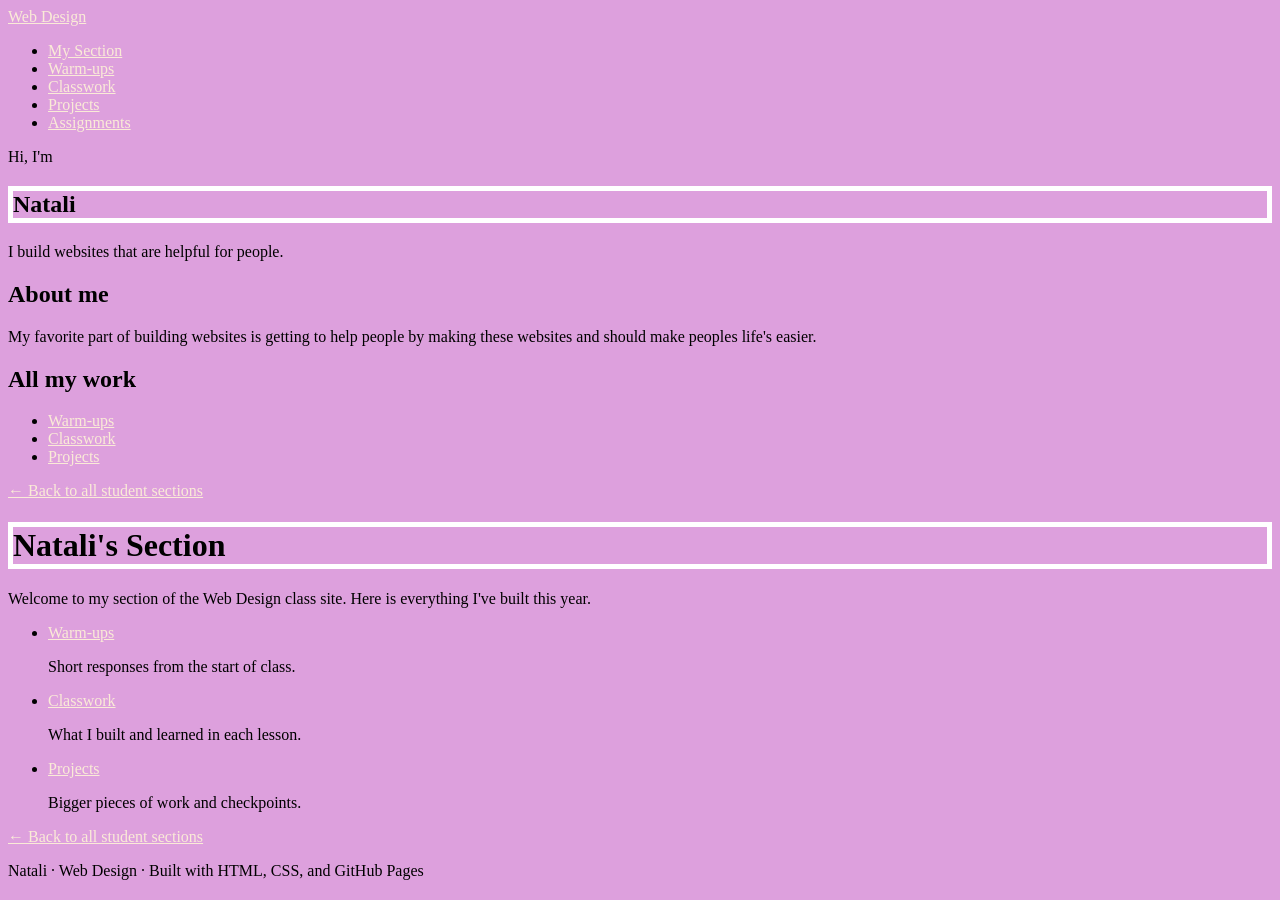
<file: index.html>
<!DOCTYPE html>
<html lang="en">
<head>
  <meta charset="UTF-8">
  <meta name="viewport" content="width=device-width, initial-scale=1.0">
  <title>Natali Jawad's Section | Web Design</title>
  <link rel="stylesheet" href="style.css">
</head>
<body>
  <header>
    <nav>
      <a href="https://montverde-webdesign.github.io/" class="logo">Web Design</a>
      <ul>
        <li><a href="index.html">My Section</a></li>
        <li><a href="warm-ups/index.html">Warm-ups</a></li>
        <li><a href="classwork/index.html">Classwork</a></li>
        <li><a href="projects/index.html">Projects</a></li>
        <li><a href="https://montverde-webdesign.github.io/assignments.html">Assignments</a></li>
      </ul>
    </nav>
  </header>

  <main><section class="hero">
  <p class="hello">Hi, I'm</p>
  <h1>Natali</h1>
  <p class="intro">I build websites that are helpful for people.</p>
</section>

<section class="about">
  <h2>About me</h2>
  <p>My favorite part of building websites is getting to help people by making these websites and should make peoples life's easier.</p>
</section>

<section class="all-work">
  <h2>All my work</h2>
  <ul class="work-links">
    <li><a href="warm-ups/index.html">Warm-ups</a></li>
    <li><a href="classwork/index.html">Classwork</a></li>
    <li><a href="projects/index.html">Projects</a></li>
  </ul>
</section>

<p><a href="https://montverde-webdesign.github.io/submissions.html">&larr; Back to all student sections</a></p>
    <!-- CHANGE: put your first name in the heading and the title above -->
    <h1>Natali's Section</h1>
    <p>Welcome to my section of the Web Design class site. Here is everything I've built this year.</p>

    <ul class="categories">
      <li>
        <a href="warm-ups/index.html">Warm-ups</a>
        <p>Short responses from the start of class.</p>
      </li>
      <li>
        <a href="classwork/index.html">Classwork</a>
        <p>What I built and learned in each lesson.</p>
      </li>
      <li>
        <a href="projects/index.html">Projects</a>
        <p>Bigger pieces of work and checkpoints.</p>
      </li>
    </ul>

    <p><a href="https://montverde-webdesign.github.io/submissions.html">&larr; Back to all student sections</a></p>
  </main> <footer>
  <p>Natali &middot; Web Design &middot; Built with HTML, CSS, and GitHub Pages</p>
</footer>
</body>
</html>
</file>
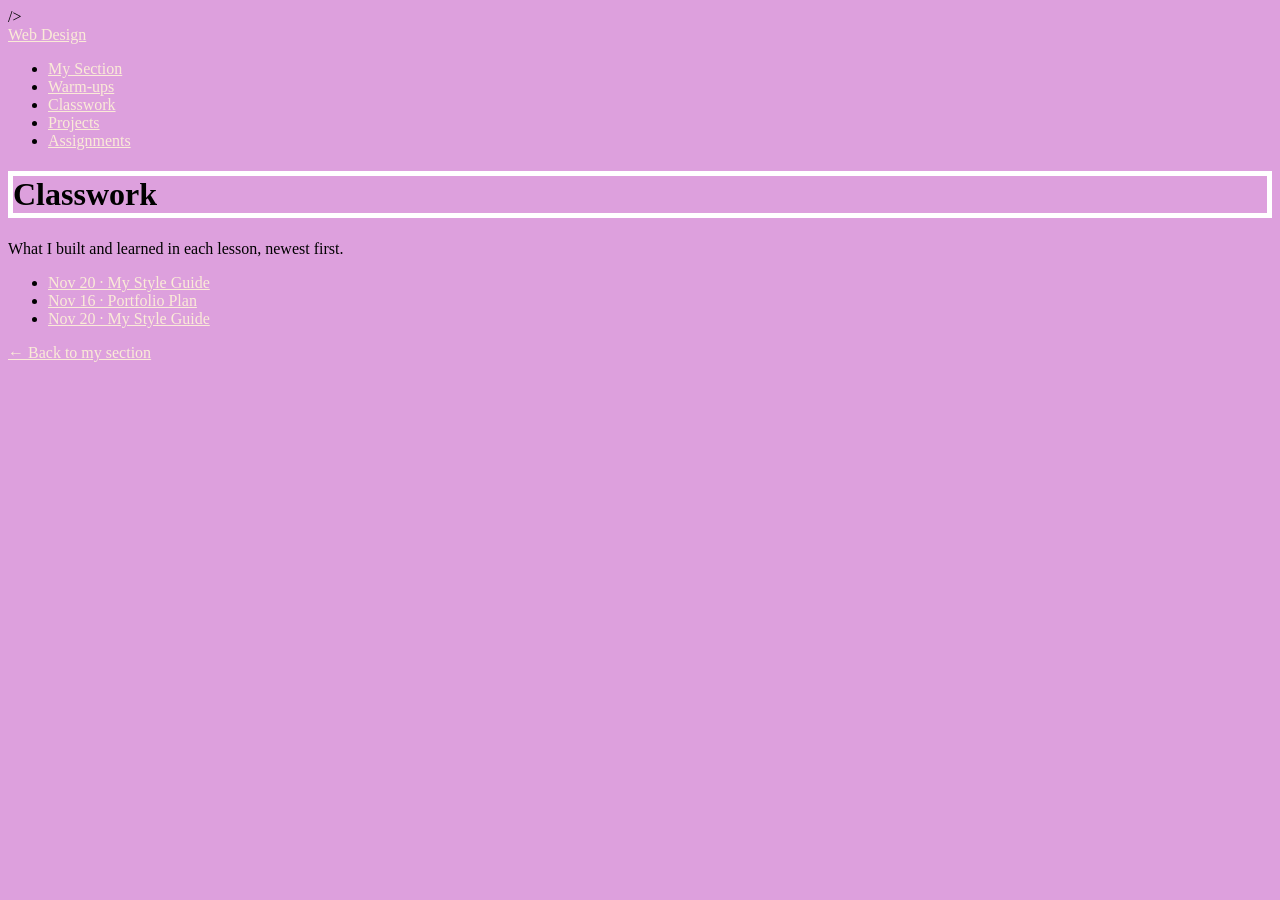
<file: classwork/index.html>
<!doctype html>
<!doctype html>
<!doctype html>
<html lang="en">
  <head>
    <meta charset="UTF-8" />
    <meta name="viewport" content="width=device-width, initial-scale=1.0" />
    <title>Classwork | natali jawad's Section</title>
    <link <link rel="stylesheet" href="../style-october.css"> />
  </head>
  <body>
    <header>
      <nav>
        <a href="https://montverde-webdesign.github.io/" class="logo"
          >Web Design</a
        >
        <ul>
          <li><a href="../index.html">My Section</a></li>
          <li><a href="../warm-ups/index.html">Warm-ups</a></li>
          <li><a href="../classwork/index.html">Classwork</a></li>
          <li><a href="../projects/index.html">Projects</a></li>
          <li>
            <a href="https://montverde-webdesign.github.io/assignments.html"
              >Assignments</a
            >
          </li>
        </ul>
      </nav>
    </header>

    <main>
      <h1>Classwork</h1>
      <p>What I built and learned in each lesson, newest first.</p>

      <!-- HOW TO ADD A PAGE TO THIS LIST:
         Copy the example line below (the one starting with <li>),
         paste it on the first line inside <ul class="entries">,
         and change the file name and the text to match your new page.
         Newest pages go at the TOP.

         <li><a href="2026-10-23-section-setup.html">Oct 23 &middot; Set Up My Section</a></li>
    -->

      <ul class="entries"><li><a href="2026-11-20-style-guide.html">Nov 20 &middot; My Style Guide</a></li>
        <li>
          <a href="2026-11-16-portfolio-plan.html"
            >Nov 16 &middot; Portfolio Plan</a
          >
        </li>
        <li>
          <a href="2026-11-20-style-guide.html"
            >Nov 20 &middot; My Style Guide</a
          >
        </li>
      </ul>

      <p><a href="../index.html">&larr; Back to my section</a></p>
    </main>
  </body>
</html>
</file>
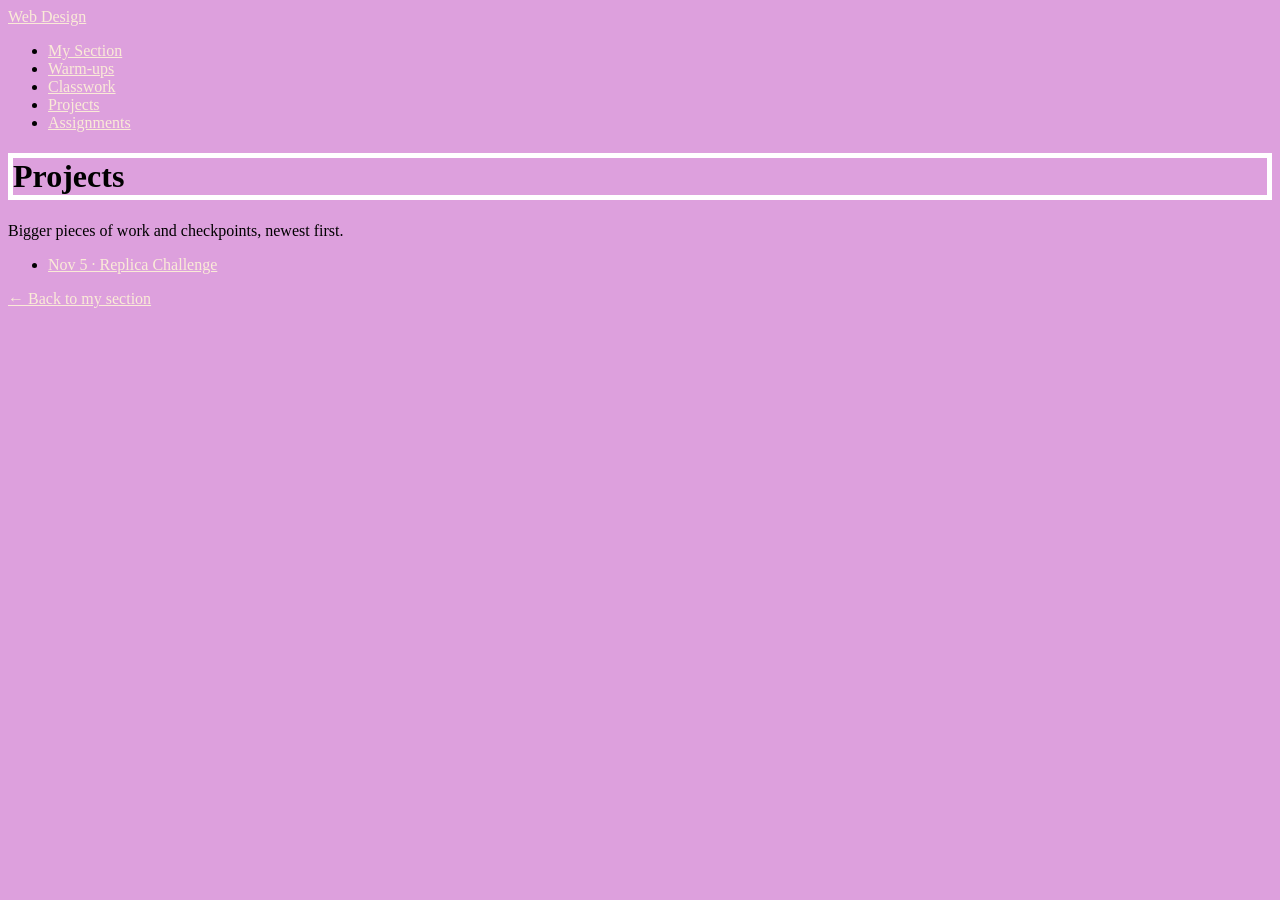
<file: projects/index.html>
<!DOCTYPE html>
<html lang="en">
<head>
  <meta charset="UTF-8">
  <meta name="viewport" content="width=device-width, initial-scale=1.0">
  <title>Projects | natali jawad's Section</title>
  <link rel="stylesheet" href="../style.css">
</head>
<body>
  <header>
    <nav>
      <a href="https://montverde-webdesign.github.io/" class="logo">Web Design</a>
      <ul>
        <li><a href="../index.html">My Section</a></li>
        <li><a href="../warm-ups/index.html">Warm-ups</a></li>
        <li><a href="../classwork/index.html">Classwork</a></li>
        <li><a href="../projects/index.html">Projects</a></li>
        <li><a href="https://montverde-webdesign.github.io/assignments.html">Assignments</a></li>
      </ul>
    </nav>
  </header>

  <main>
    <h1>Projects</h1>
    <p>Bigger pieces of work and checkpoints, newest first.</p>

    <!-- HOW TO ADD A PAGE TO THIS LIST:
         Copy the example line below (the one starting with <li>),
         paste it on the first line inside <ul class="entries">,
         and change the file name and the text to match your new page.
         Newest pages go at the TOP.

         <li><a href="2026-10-30-phase-1-checkpoint.html">Oct 30 &middot; Phase 1 Checkpoint</a></li>
    -->

    <ul class="entries">
      <li><a href="2026-11-05-replica-challenge.html">Nov 5 &middot; Replica
Challenge</a></li>
    </ul>

    <p><a href="../index.html">&larr; Back to my section</a></p>
  </main>
</body>
</html>
</file>
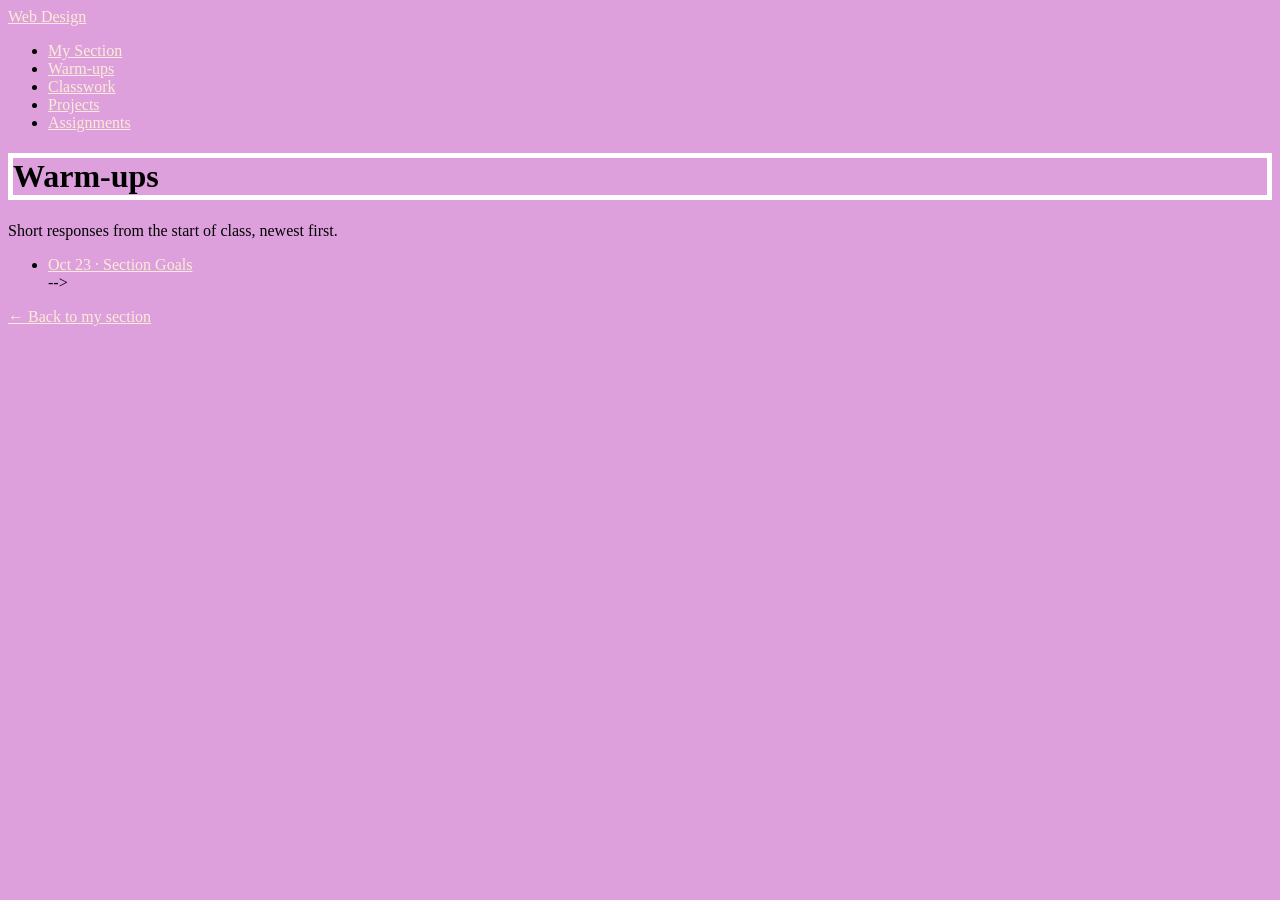
<file: warm-ups/index.html>
<!DOCTYPE html>
<html lang="en">
<head>
  <meta charset="UTF-8">
  <meta name="viewport" content="width=device-width, initial-scale=1.0">
  <title>Warm-ups | natali jawad's Section</title>
  <link rel="stylesheet" href="../style.css">
</head>
<body>
  <header>
    <nav>
      <a href="https://montverde-webdesign.github.io/" class="logo">Web Design</a>
      <ul>
        <li><a href="../index.html">My Section</a></li>
        <li><a href="../warm-ups/index.html">Warm-ups</a></li>
        <li><a href="../classwork/index.html">Classwork</a></li>
        <li><a href="../projects/index.html">Projects</a></li>
        <li><a href="https://montverde-webdesign.github.io/assignments.html">Assignments</a></li>
      </ul>
    </nav>
  </header>

  <main>
    <h1>Warm-ups</h1>
    <p>Short responses from the start of class, newest first.</p>

    <!-- HOW TO ADD A PAGE TO THIS LIST:
         Copy the example line below (the one starting with <li>),
         paste it on the first line inside <ul class="entries">,
         and change the file name and the text to match your new page.
         Newest pages go at the TOP.

         <li><a href="2026-10-23-section-goals.html">Oct 23 &middot; Section Goals</a></li>
    -->

    <ul class="entries"><li><a href="october-22-practice.html">Oct 23 &middot; Section Goals</a></li>
    -->
    </ul>

    <p><a href="../index.html">&larr; Back to my section</a></p>
  </main>
</body>
</html>
</file>
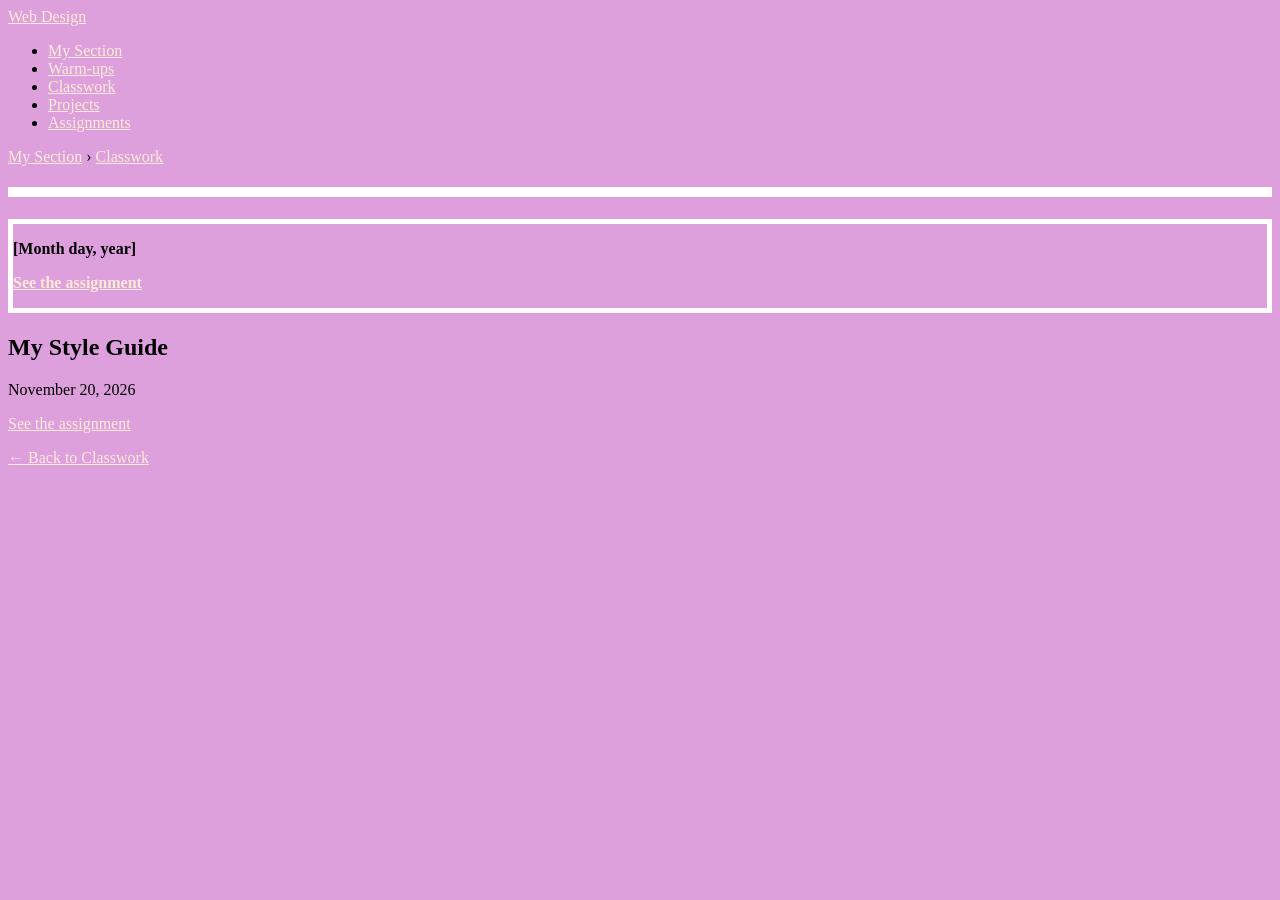
<file: 2026-11-20-style-guide.html>
<!DOCTYPE html>
<html lang="en">
<head>
  <meta charset="UTF-8">
  <meta name="viewport" content="width=device-width, initial-scale=1.0">
  <title>[Classwork title] | natali jawad's Section</title>
  <link rel="stylesheet" href="../style.css">
</head>
<body>
  <header>
    <nav>
      <a href="https://montverde-webdesign.github.io/" class="logo">Web Design</a>
      <ul>
        <li><a href="../index.html">My Section</a></li>
        <li><a href="../warm-ups/index.html">Warm-ups</a></li>
        <li><a href="../classwork/index.html">Classwork</a></li>
        <li><a href="../projects/index.html">Projects</a></li>
        <li><a href="https://montverde-webdesign.github.io/assignments.html">Assignments</a></li>
      </ul>
    </nav>
  </header>

  <main>
    <!-- HOW TO USE THIS TEMPLATE:
         1. Copy this file and paste it into this same folder.
         2. Rename the copy to the assignment's file name, like 2026-10-23-section-setup.html
         3. Change everything in [square brackets], including the title at the top.
         4. Add a link to your new page at the top of the list in index.html.
         Leave this template.html file alone so you can copy it again next time. -->

    <p class="breadcrumbs"><a href="../index.html">My Section</a> &rsaquo; <a href="index.html">Classwork</a></p>

    <h1><title>My Style Guide | [Your first name]'s Section</title></h1><h1>
    <p class="date">[Month day, year]</p>

    <!-- Link to the assignment: replace the part after # with the file name, without .html -->
    <p><a href="https://montverde-webdesign.github.io/assignments.html#2026-10-23-section-setup">See the assignment</a></p>

    <h2>My Style Guide</h2>
    <p class="date">November 20, 2026</p>
    <p><p><a href="https://montverde-webdesign.github.io/assignments.html#2026-11-20-style-guide">See the assignment</a></p></p>

    <p><a href="index.html">&larr; Back to Classwork</a></p>
  </main>
</body>
</html>
</file>
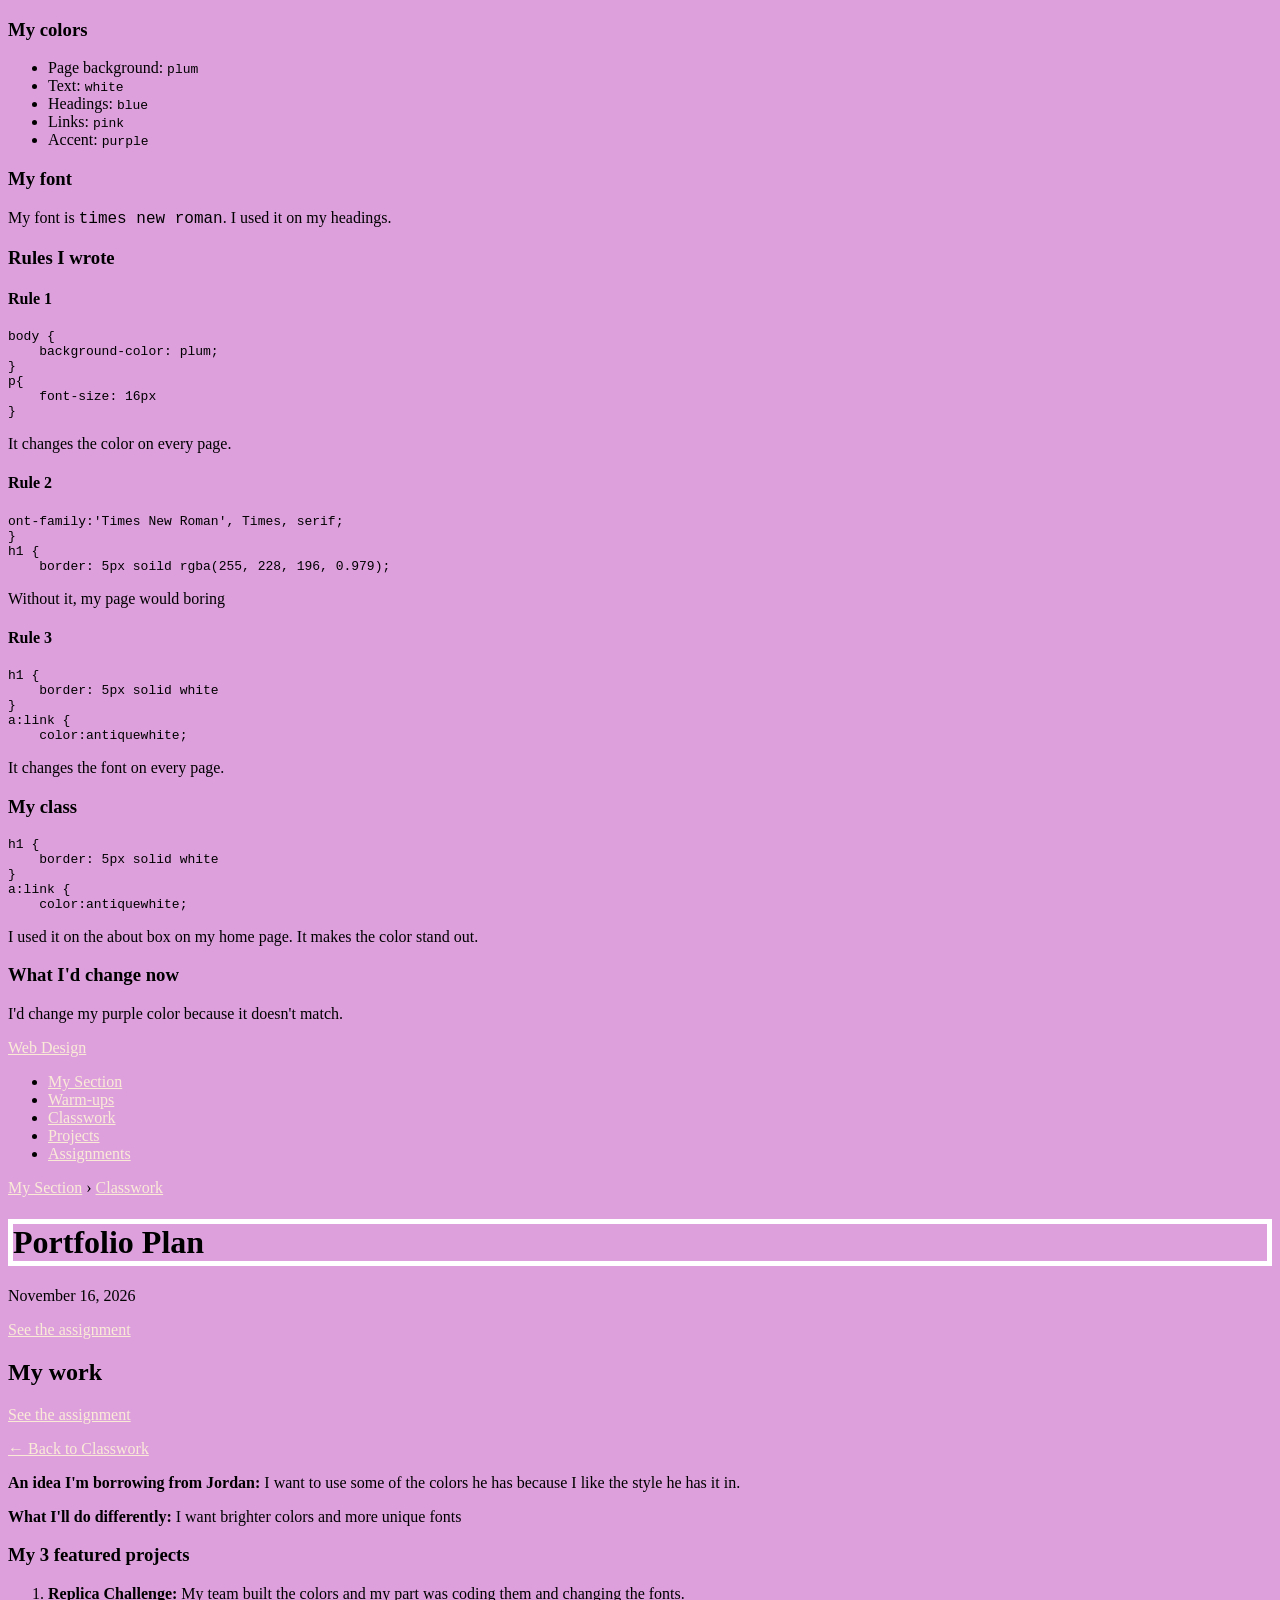
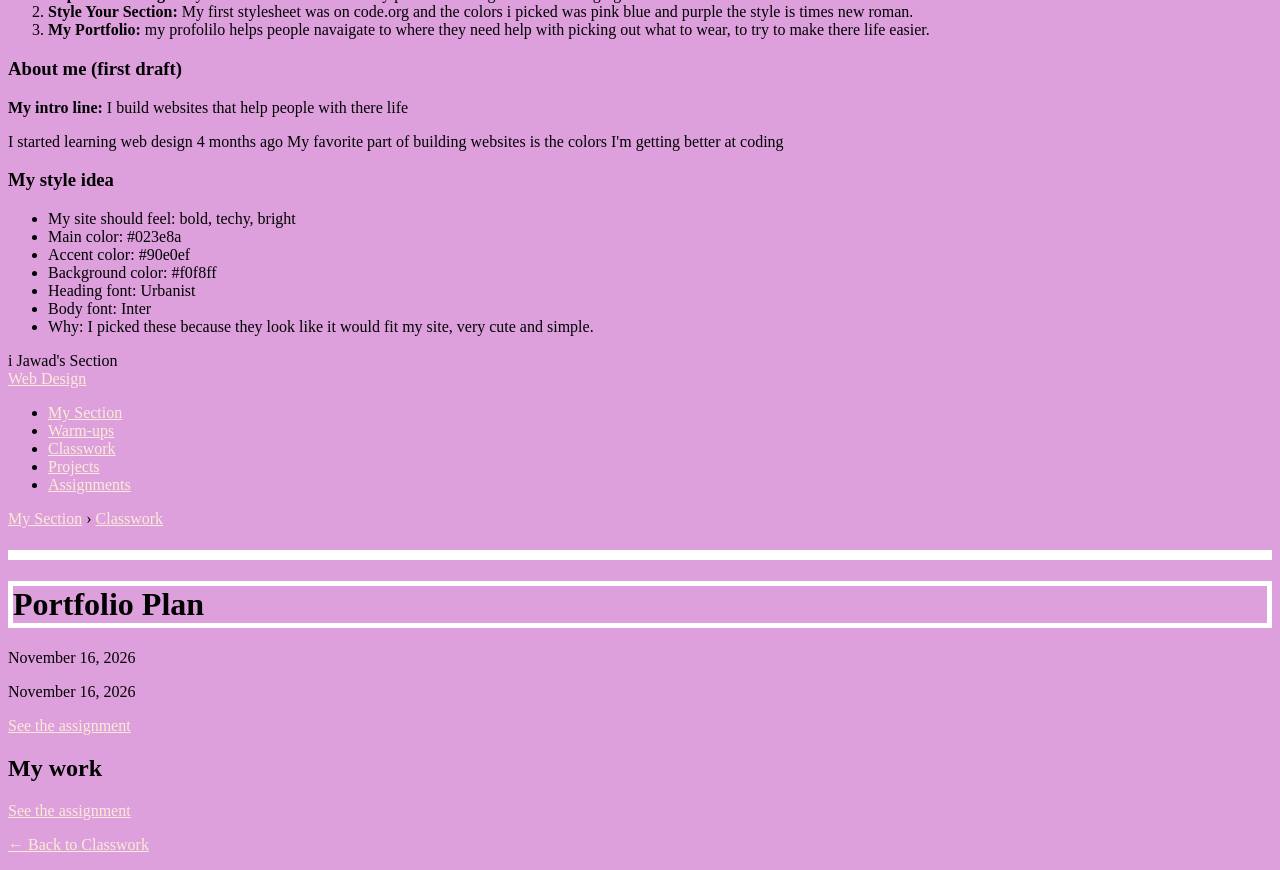
<file: classwork/2026-11-16-portfolio-plan.html>
<!DOCTYPE html>
<html lang="en">
<head>
  <meta charset="UTF-8">
  <meta name="viewport" content="width=device-width, initial-scale=1.0">
  <title> | Natali Jawad's Section</title>
  <link rel="stylesheet" href="../style.css">
</head>
<body>
  <h3>My colors</h3>
<ul class="palette">
  <li><span class="swatch" style="background-color: plum;"></span> Page background: <code>plum</code></li>
  <li><span class="swatch" style="background-color: white;"></span> Text: <code>white</code></li>
  <li><span class="swatch" style="background-color: blue;"></span> Headings: <code>blue</code></li>
  <li><span class="swatch" style="background-color: pink;"></span> Links: <code>pink</code></li>
  <li><span class="swatch" style="background-color: purple;"></span> Accent: <code>purple</code></li>
</ul>

<h3>My font</h3>
<p>My font is <code>times new roman</code>. I used it on my headings.</p>

<h3>Rules I wrote</h3>
<h4>Rule 1</h4>
<pre><code>body {
    background-color: plum;
}
p{
    font-size: 16px
}</code></pre>
<p>It changes the color on every page.</p>

<h4>Rule 2</h4>
<pre><code>ont-family:'Times New Roman', Times, serif;
}
h1 {
    border: 5px soild rgba(255, 228, 196, 0.979);</code></pre>
<p>Without it, my page would boring</p>

<h4>Rule 3</h4>
<pre><code>h1 {
    border: 5px solid white
}
a:link {
    color:antiquewhite;</code></pre>
<p>It changes the font on every page.</p>

<h3>My class</h3>
<pre><code>h1 {
    border: 5px solid white
}
a:link {
    color:antiquewhite;</code></pre>
<p>I used it on the about box on my home page. It makes the color stand out.</p>

<h3>What I'd change now</h3>
<p>I'd change my purple color because it doesn't match.</p>
  <header>
    <nav>
      <a href="https://montverde-webdesign.github.io/" class="logo">Web Design</a>
      <ul>
        <li><a href="../index.html">My Section</a></li>
        <li><a href="../warm-ups/index.html">Warm-ups</a></li>
        <li><a href="../classwork/index.html">Classwork</a></li>
        <li><a href="../projects/index.html">Projects</a></li>
        <li><a href="https://montverde-webdesign.github.io/assignments.html">Assignments</a></li>
      </ul>
    </nav>
  </header>

  <main>
    <!-- HOW TO USE THIS TEMPLATE:
         1. Copy this file and paste it into this same folder.
         2. Rename the copy to the assignment's file name, like 2026-10-23-section-setup.html
         3. Change everything in [square brackets], including the title at the top.
         4. Add a link to your new page at the top of the list in index.html.
         Leave this template.html file alone so you can copy it again next time. -->

    <p class="breadcrumbs"><a href="../index.html">My Section</a> &rsaquo; <a href="index.html">Classwork</a></p>

    <h1>Portfolio Plan</h1>
    <p class="date">November 16, 2026</p>

    <!-- Link to the assignment: replace the part after # with the file name, without .html -->
    <p><a href="https://montverde-webdesign.github.io/assignments.html#2026-11-16-portfolio-plan">See the assignment</a></p>

    <h2>My work</h2>
    <p><p><a href="https://montverde-webdesign.github.io/assignments.html#2026-11-16-portfolio-plan">See the assignment</a></p></p>

    <p><a href="index.html">&larr; Back to Classwork</a></p>
  </main>
</body>
</html>

<p><strong>An idea I'm borrowing from Jordan:</strong> I want to use some of the colors he has because I like the style he has it in.</p>
<p><strong>What I'll do differently:</strong> I want brighter colors and more unique fonts</p>

<h3>My 3 featured projects</h3>
<ol>
  <li><strong>Replica Challenge:</strong> My team built the colors and my part was coding them and changing the fonts.</li>
  <li><strong>Style Your Section:</strong> My first stylesheet was on code.org and the colors i picked was pink blue and purple the style is times new roman.</li>
  <li><strong>My Portfolio:</strong> my profolilo helps people navaigate to where they need help with picking out what to wear, to try to make there life easier.</li>
</ol>

<h3>About me (first draft)</h3>
<p><strong>My intro line:</strong> I build websites that help people with there life</p>
<p>I started learning web design 4 months ago My favorite part of building websites is the colors I'm getting better at coding</p>

<h3>My style idea</h3>
<ul>
  <li>My site should feel: bold, techy, bright</li>
  <li>Main color: #023e8a</li>
  <li>Accent color: #90e0ef</li>
  <li>Background color: #f0f8ff</li>
  <li>Heading font: Urbanist</li>
  <li>Body font: Inter</li>
  <li>Why: I picked these because they look like it would fit my site, very cute and simple.</li>
</ul>i Jawad's Section</title>
  <link rel="stylesheet" href="../style.css">
</head>
<body>
  <header>
    <nav>
      <a href="https://montverde-webdesign.github.io/" class="logo">Web Design</a>
      <ul>
        <li><a href="../index.html">My Section</a></li>
        <li><a href="../warm-ups/index.html">Warm-ups</a></li>
        <li><a href="../classwork/index.html">Classwork</a></li>
        <li><a href="../projects/index.html">Projects</a></li>
        <li><a href="https://montverde-webdesign.github.io/assignments.html">Assignments</a></li>
      </ul>
    </nav>
  </header>

  <main>
    <!-- HOW TO USE THIS TEMPLATE:
         1. Copy this file and paste it into this same folder.
         2. Rename the copy to the assignment's file name, like 2026-10-23-section-setup.html
         3. Change everything in [square brackets], including the title at the top.
         4. Add a link to your new page at the top of the list in index.html.
         Leave this template.html file alone so you can copy it again next time. -->

    <p class="breadcrumbs"><a href="../index.html">My Section</a> &rsaquo; <a href="index.html">Classwork</a></p>

    <h1><h1>Portfolio Plan</h1>
<p class="date">November 16, 2026</p</h1>
    <p class="date">November 16, 2026</p>

    <!-- Link to the assignment: replace the part after # with the file name, without .html -->
    <p><a href="https://montverde-webdesign.github.io/assignments.html#2026-10-23-section-setup">See the assignment</a></p>

    <h2>My work</h2>
    <p><p><a href="https://montverde-webdesign.github.io/assignments.html#2026-11-16-portfolio-plan">See the assignment</a></p></p>

    <p><a href="index.html">&larr; Back to Classwork</a></p>
  </main>
</body>
</html>
</file>
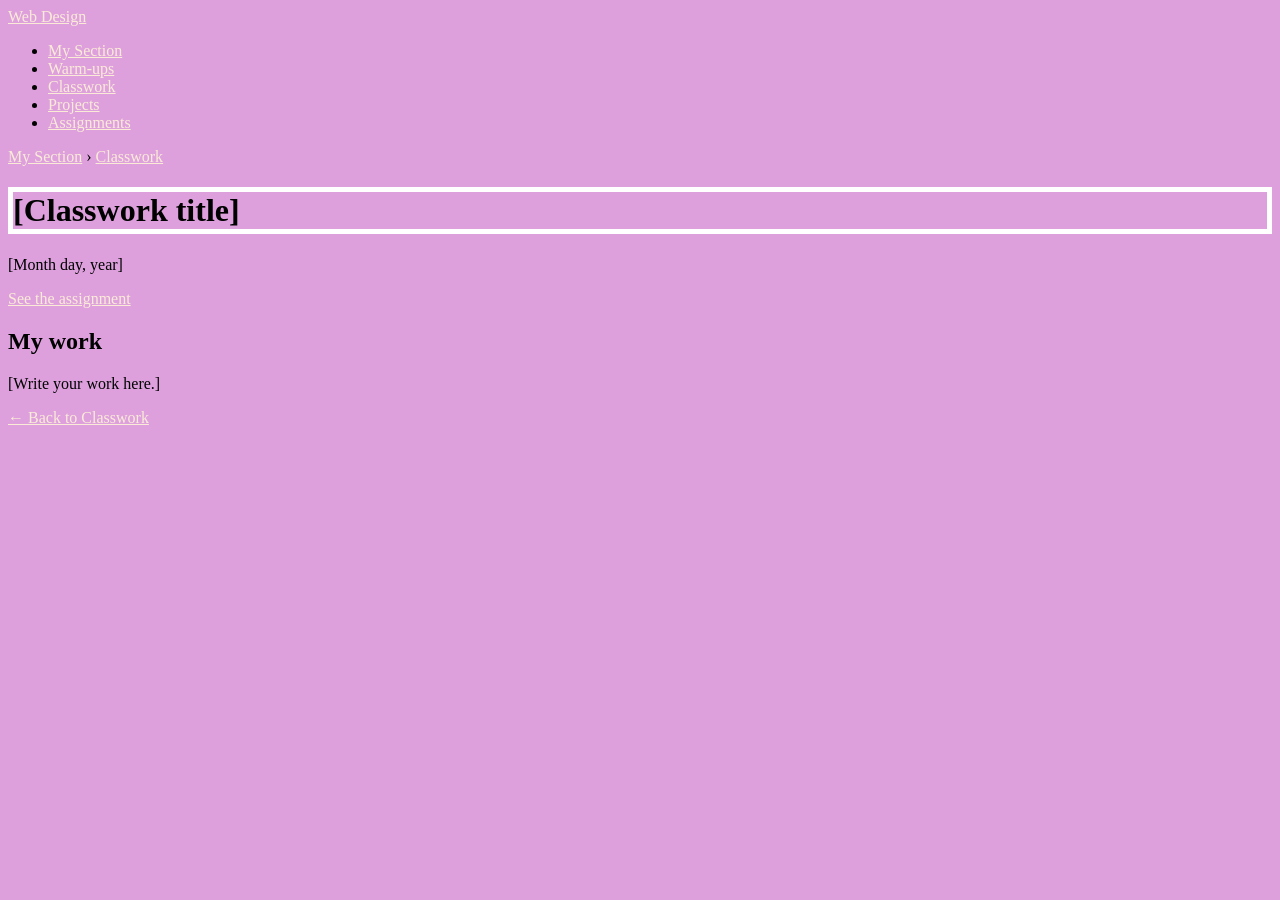
<file: classwork/template.html>
<!DOCTYPE html>
<html lang="en">
<head>
  <meta charset="UTF-8">
  <meta name="viewport" content="width=device-width, initial-scale=1.0">
  <title>[Classwork title] | natali jawad's Section</title>
  <link rel="stylesheet" href="../style.css">
</head>
<body>
  <header>
    <nav>
      <a href="https://montverde-webdesign.github.io/" class="logo">Web Design</a>
      <ul>
        <li><a href="../index.html">My Section</a></li>
        <li><a href="../warm-ups/index.html">Warm-ups</a></li>
        <li><a href="../classwork/index.html">Classwork</a></li>
        <li><a href="../projects/index.html">Projects</a></li>
        <li><a href="https://montverde-webdesign.github.io/assignments.html">Assignments</a></li>
      </ul>
    </nav>
  </header>

  <main>
    <!-- HOW TO USE THIS TEMPLATE:
         1. Copy this file and paste it into this same folder.
         2. Rename the copy to the assignment's file name, like 2026-10-23-section-setup.html
         3. Change everything in [square brackets], including the title at the top.
         4. Add a link to your new page at the top of the list in index.html.
         Leave this template.html file alone so you can copy it again next time. -->

    <p class="breadcrumbs"><a href="../index.html">My Section</a> &rsaquo; <a href="index.html">Classwork</a></p>

    <h1>[Classwork title]</h1>
    <p class="date">[Month day, year]</p>

    <!-- Link to the assignment: replace the part after # with the file name, without .html -->
    <p><a href="https://montverde-webdesign.github.io/assignments.html#2026-10-23-section-setup">See the assignment</a></p>

    <h2>My work</h2>
    <p>[Write your work here.]</p>

    <p><a href="index.html">&larr; Back to Classwork</a></p>
  </main>
</body>
</html>
</file>
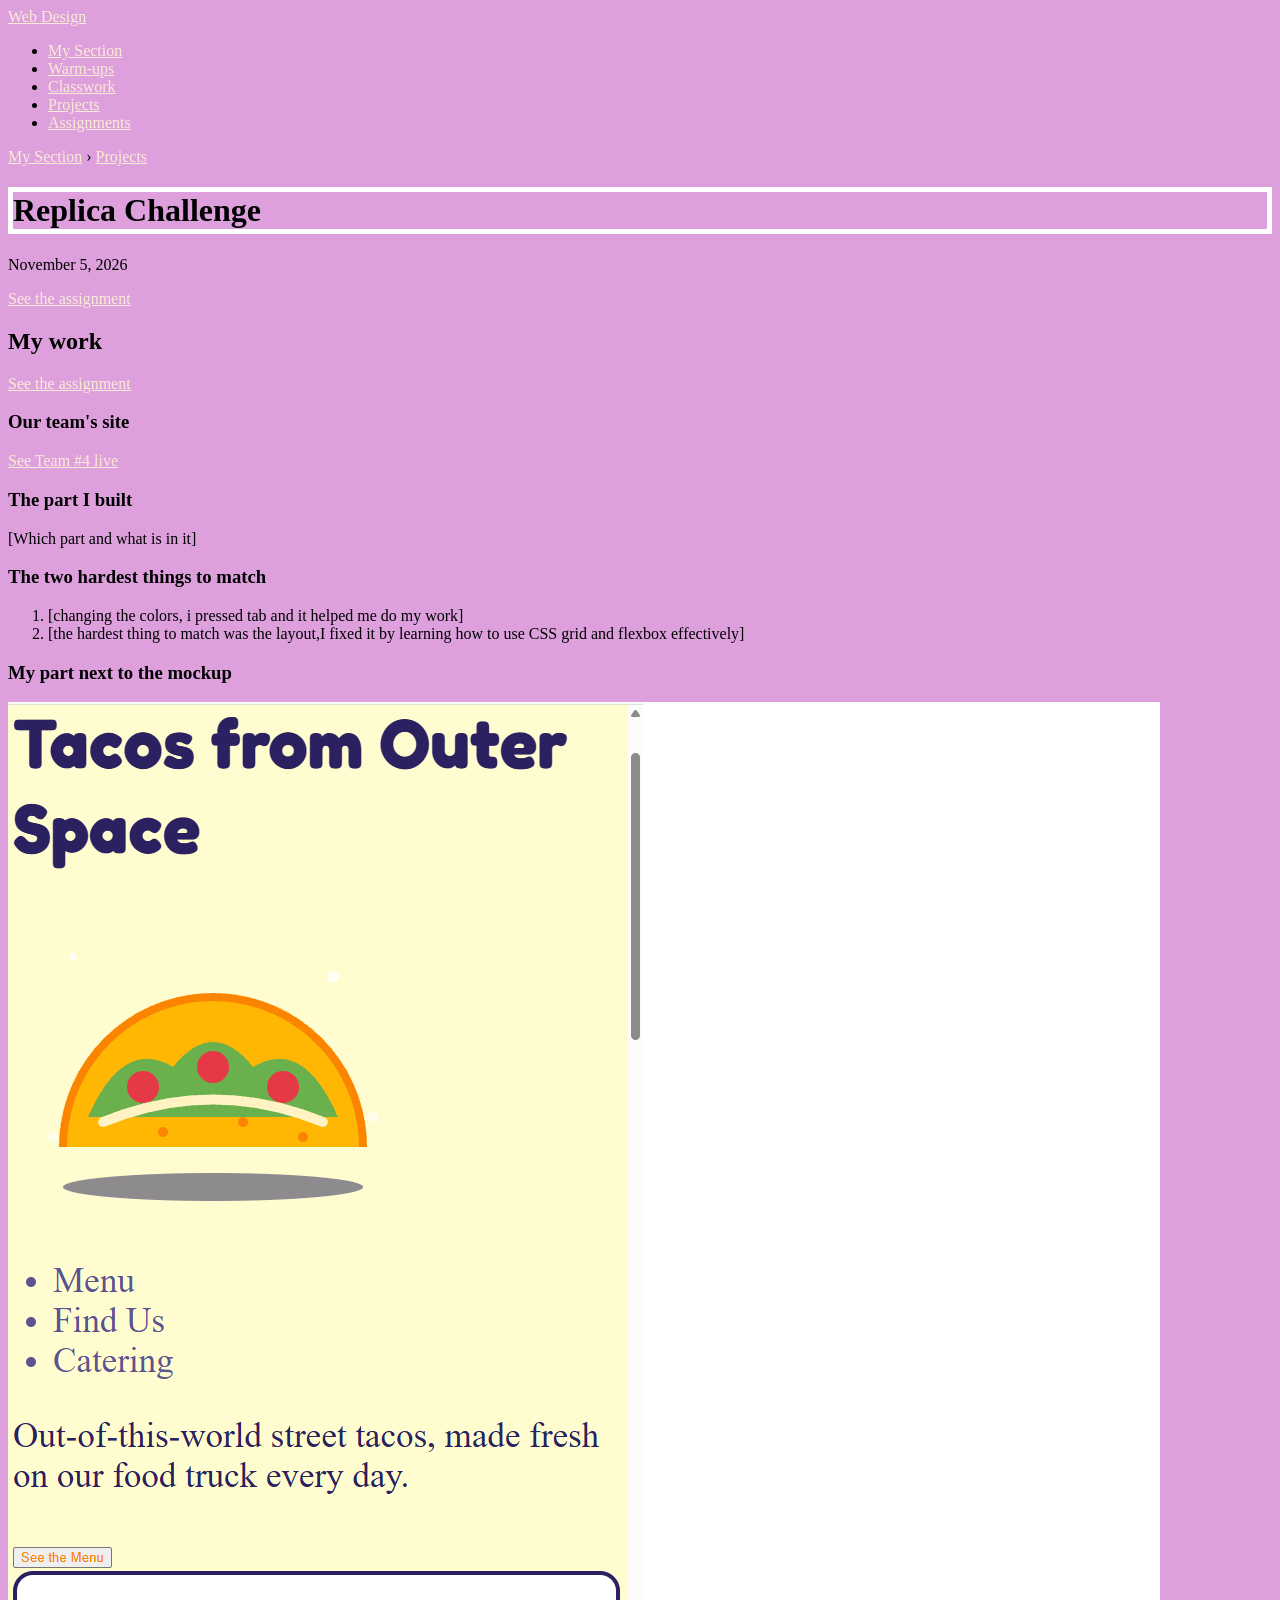
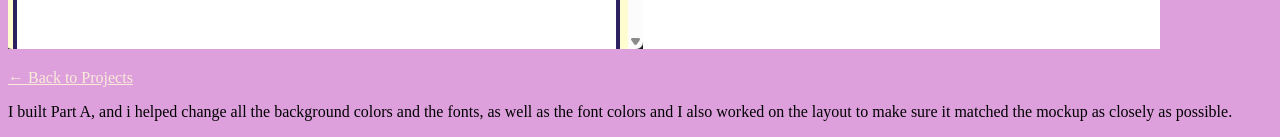
<file: projects/2026-11-05-replica-challenge.html>
<!DOCTYPE html>
<html lang="en">
<head>
  <meta charset="UTF-8">
  <meta name="viewport" content="width=device-width, initial-scale=1.0">
  <title>Replica Challenge | natali jawad's Section</title>
  <link rel="stylesheet" href="../style.css">
</head>
<body>
  <header>
    <nav>
      <a href="https://montverde-webdesign.github.io/" class="logo">Web Design</a>
      <ul>
        <li><a href="../index.html">My Section</a></li>
        <li><a href="../warm-ups/index.html">Warm-ups</a></li>
        <li><a href="../classwork/index.html">Classwork</a></li>
        <li><a href="../projects/index.html">Projects</a></li>
        <li><a href="https://montverde-webdesign.github.io/assignments.html">Assignments</a></li>
      </ul>
    </nav>
  </header>

  <main>
    <!-- HOW TO USE THIS TEMPLATE:
         1. Copy this file and paste it into this same folder.
         2. Rename the copy to the assignment's file name, like 2026-10-30-phase-1-checkpoint.html
         3. Change everything in [square brackets], including the title at the top.
         4. Add a link to your new page at the top of the list in index.html.
         Leave this template.html file alone so you can copy it again next time. -->

    <p class="breadcrumbs"><a href="../index.html">My Section</a> &rsaquo; <a href="index.html">Projects</a></p>

    <h1>Replica Challenge</h1>
    <p class="date">November 5, 2026</p>
    
    <!-- Link to the assignment: replace the part after # with the file name, without .html -->
    <p><a href="https://montverde-webdesign.github.io/assignments.html#2026-11-05-replica-challenge">See the assignment</a></p>

    <h2>My work</h2>
    <p><a href="https://montverde-webdesign.github.io/assignments.html#2026-11-05-replica-challenge">See the assignment</a></p>
<h3><h3>Our team's site</h3>
<p><a href="https://montverde-webdesign.github.io/replica-team-#4/">See Team #4
live</a></p>
<h3>The part I built</h3>
<p>[Which part and what is in it]</p>
<h3>The two hardest things to match</h3>
<ol>
<li>[changing the colors, i pressed tab and it helped me do my work]</li>
<li>[the hardest thing to match was the layout,I fixed it by learning how to use CSS grid and flexbox effectively]</li>
</ol>
<h3>My part next to the mockup</h3>
<img src="../images/replica-compare.png" alt="My part of the team site next
to the mockup">
    <p><a href="index.html">&larr; Back to Projects</a></p>
  </main>
</body>
</html>
<p>I built Part A, and i helped change all the background colors and the fonts, as well as the font colors and I also worked on the layout to make sure it matched the mockup as closely as possible.</p>
</file>
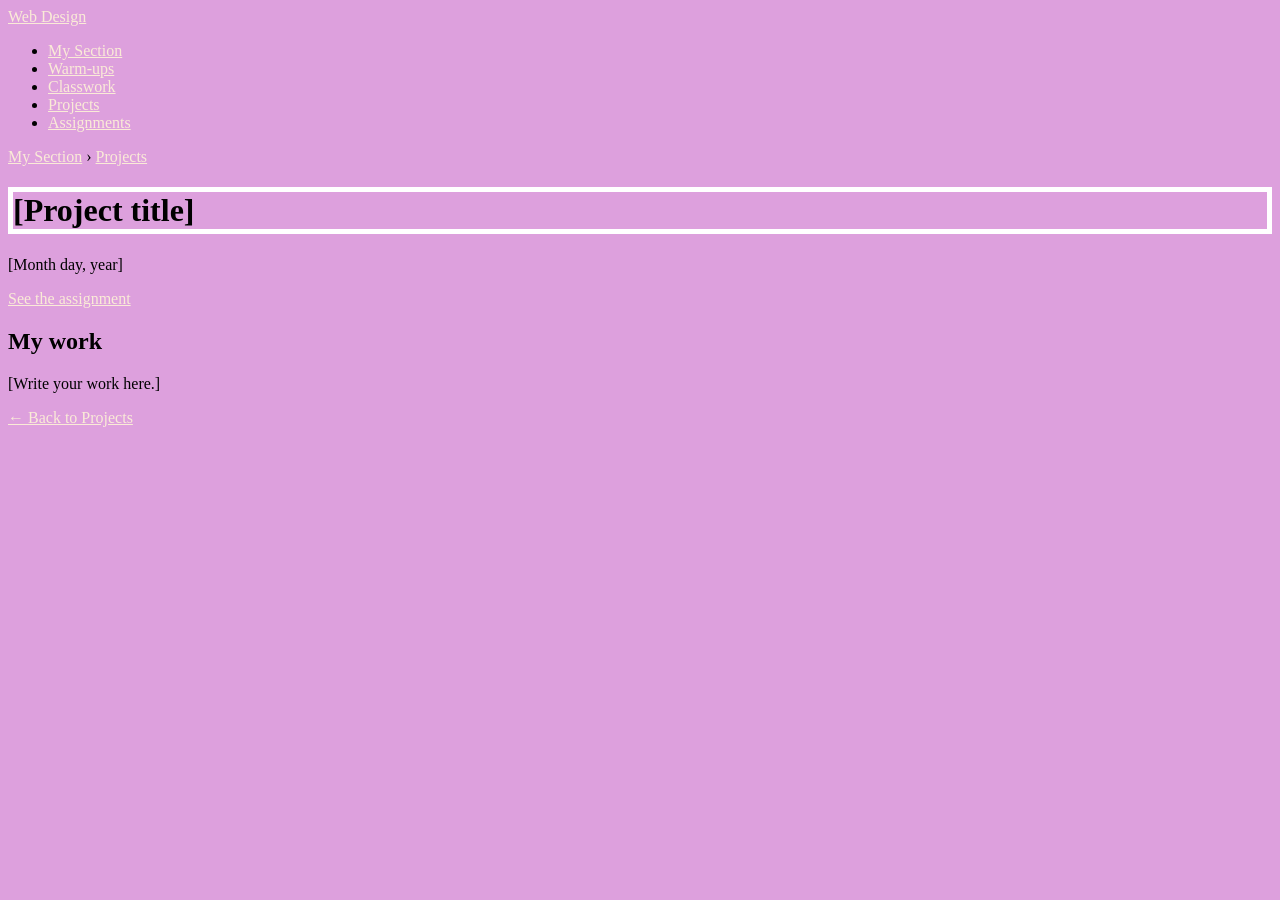
<file: projects/template.html>
<!DOCTYPE html>
<html lang="en">
<head>
  <meta charset="UTF-8">
  <meta name="viewport" content="width=device-width, initial-scale=1.0">
  <title>[Project title] | natali jawad's Section</title>
  <link rel="stylesheet" href="../style.css">
</head>
<body>
  <header>
    <nav>
      <a href="https://montverde-webdesign.github.io/" class="logo">Web Design</a>
      <ul>
        <li><a href="../index.html">My Section</a></li>
        <li><a href="../warm-ups/index.html">Warm-ups</a></li>
        <li><a href="../classwork/index.html">Classwork</a></li>
        <li><a href="../projects/index.html">Projects</a></li>
        <li><a href="https://montverde-webdesign.github.io/assignments.html">Assignments</a></li>
      </ul>
    </nav>
  </header>

  <main>
    <!-- HOW TO USE THIS TEMPLATE:
         1. Copy this file and paste it into this same folder.
         2. Rename the copy to the assignment's file name, like 2026-10-30-phase-1-checkpoint.html
         3. Change everything in [square brackets], including the title at the top.
         4. Add a link to your new page at the top of the list in index.html.
         Leave this template.html file alone so you can copy it again next time. -->

    <p class="breadcrumbs"><a href="../index.html">My Section</a> &rsaquo; <a href="index.html">Projects</a></p>

    <h1>[Project title]</h1>
    <p class="date">[Month day, year]</p>

    <!-- Link to the assignment: replace the part after # with the file name, without .html -->
    <p><a href="https://montverde-webdesign.github.io/assignments.html#2026-10-30-phase-1-checkpoint">See the assignment</a></p>

    <h2>My work</h2>
    <p>[Write your work here.]</p>

    <p><a href="index.html">&larr; Back to Projects</a></p>
  </main>
</body>
</html>
</file>
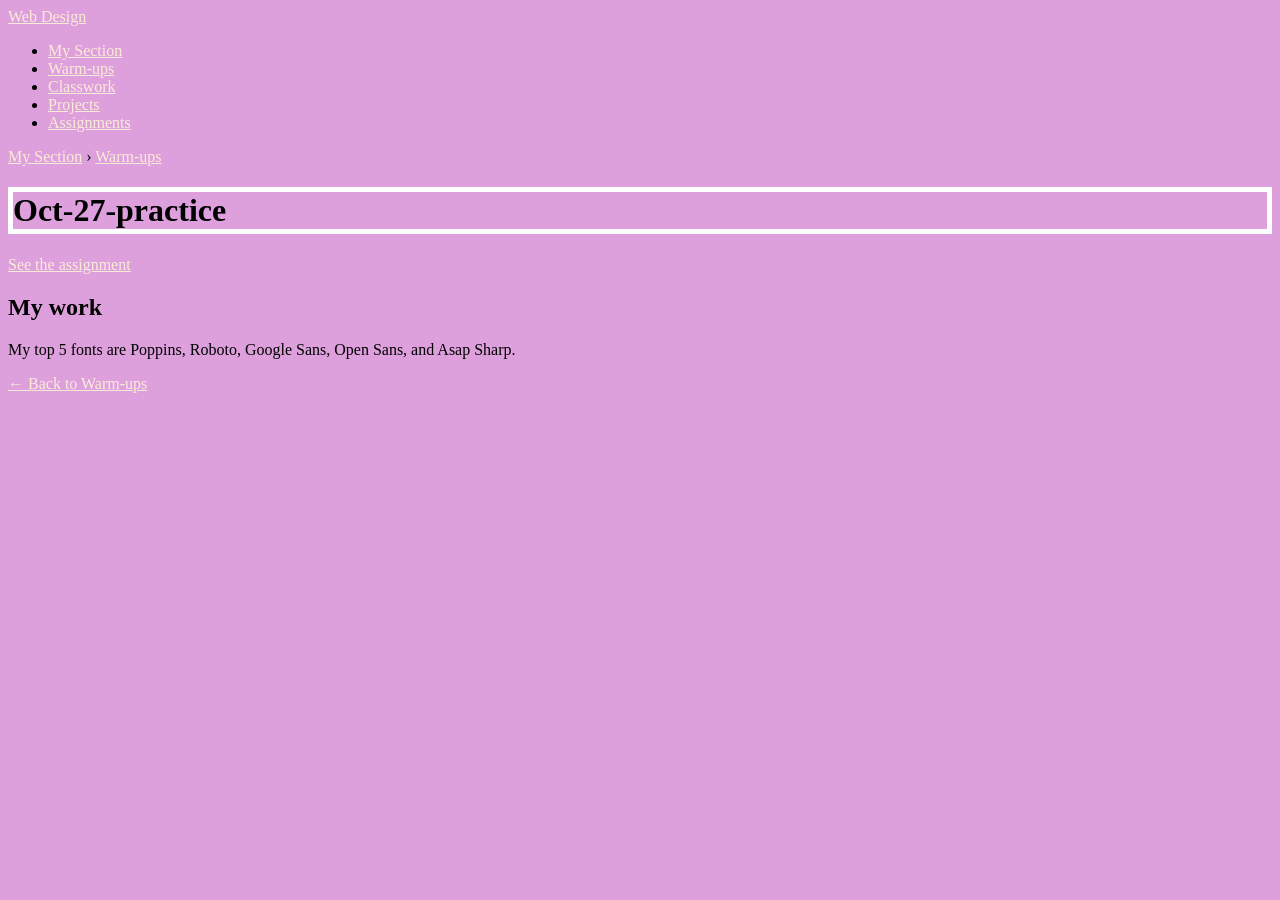
<file: warm-ups/oct-27-practice.html>
<!DOCTYPE html>
<html lang="en">
<head>
  <meta charset="UTF-8">
  <meta name="viewport" content="width=device-width, initial-scale=1.0">
  <title>oct-27-practice | natali jawad's Section</title>
  <link rel="stylesheet" href="../style.css">
</head>
<body>
  <header>
    <nav>
      <a href="https://montverde-webdesign.github.io/" class="logo">Web Design</a>
      <ul>
        <li><a href="../index.html">My Section</a></li>
        <li><a href="../warm-ups/index.html">Warm-ups</a></li>
        <li><a href="../classwork/index.html">Classwork</a></li>
        <li><a href="../projects/index.html">Projects</a></li>
        <li><a href="https://montverde-webdesign.github.io/assignments.html">Assignments</a></li>
      </ul>
    </nav>
  </header>

  <main>
    <!-- HOW TO USE THIS TEMPLATE:
         1. Copy this file and paste it into this same folder.
         2. Rename the copy to the assignment's file name, like 2026-10-23-section-goals.html
         3. Change everything in [square brackets], including the title at the top.
         4. Add a link to your new page at the top of the list in index.html.
         Leave this template.html file alone so you can copy it again next time. -->

    <p class="breadcrumbs"><a href="../index.html">My Section</a> &rsaquo; <a href="index.html">Warm-ups</a></p>

    <h1>Oct-27-practice</h1>
    <p class="date"><div october 27, 2026=""></div></p>

    <!-- Link to the assignment: replace the part after # with the file name, without .html -->
    <p><a href="https://montverde-webdesign.github.io/assignments.html#2026-10-23-section-goals">See the assignment</a></p>

    <h2>My work</h2>
    <p>My top 5 fonts are Poppins, Roboto, Google Sans, Open Sans, and Asap Sharp.  </p>

    <p><a href="index.html">&larr; Back to Warm-ups</a></p>
  </main>
</body>
</html>
</file>
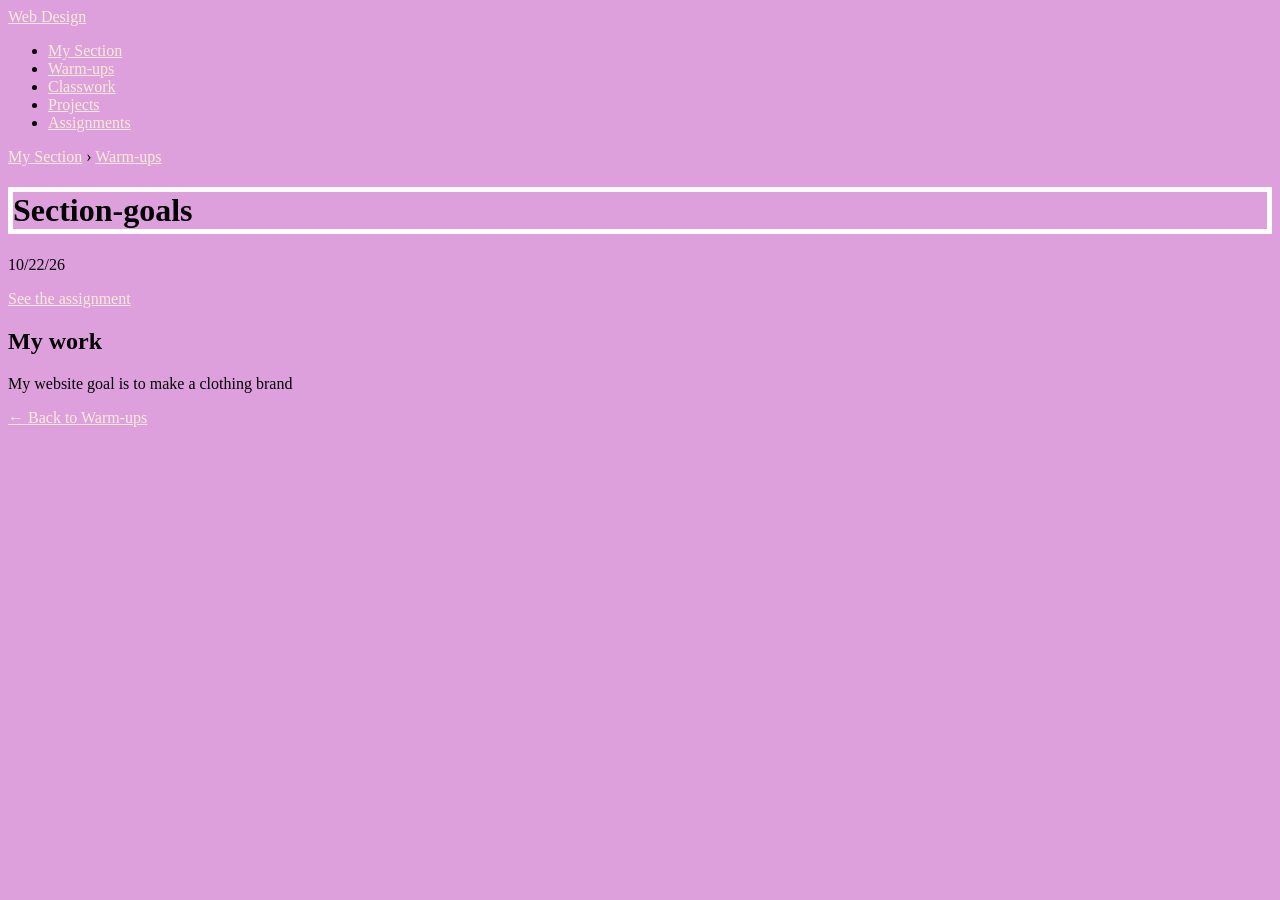
<file: warm-ups/october-22-practice.html>
<!DOCTYPE html>
<html lang="en">
<head>
  <meta charset="UTF-8">
  <meta name="viewport" content="width=device-width, initial-scale=1.0">
  <title>Section goals | natali jawad's Section</title>
  <link rel="stylesheet" href="../style.css">
</head>
<body>
  <header>
    <nav>
      <a href="https://montverde-webdesign.github.io/" class="logo">Web Design</a>
      <ul>
        <li><a href="../index.html">My Section</a></li>
        <li><a href="../warm-ups/index.html">Warm-ups</a></li>
        <li><a href="../classwork/index.html">Classwork</a></li>
        <li><a href="../projects/index.html">Projects</a></li>
        <li><a href="https://montverde-webdesign.github.io/assignments.html">Assignments</a></li>
      </ul>
    </nav>
  </header>

  <main>
    <!-- HOW TO USE THIS TEMPLATE:
         1. Copy this file and paste it into this same folder.
         2. Rename the copy to the assignment's file name, like 2026-10-23-section-goals.html
         3. Change everything in [square brackets], including the title at the top.
         4. Add a link to your new page at the top of the list in index.html.
         Leave this template.html file alone so you can copy it again next time. -->

    <p class="breadcrumbs"><a href="../index.html">My Section</a> &rsaquo; <a href="index.html">Warm-ups</a></p>

    <h1>Section-goals</h1>
    <p class="date"> 10/22/26</p>

    <!-- Link to the assignment: replace the part after # with the file name, without .html -->
    <p><a href="https://montverde-webdesign.github.io/assignments.html#2026-10-23-section-goals">See the assignment</a></p>

    <h2>My work</h2>
    <p>My website goal is to make a clothing brand</p>

    <p><a href="index.html">&larr; Back to Warm-ups</a></p>
  </main>
</body>
</html>
</file>
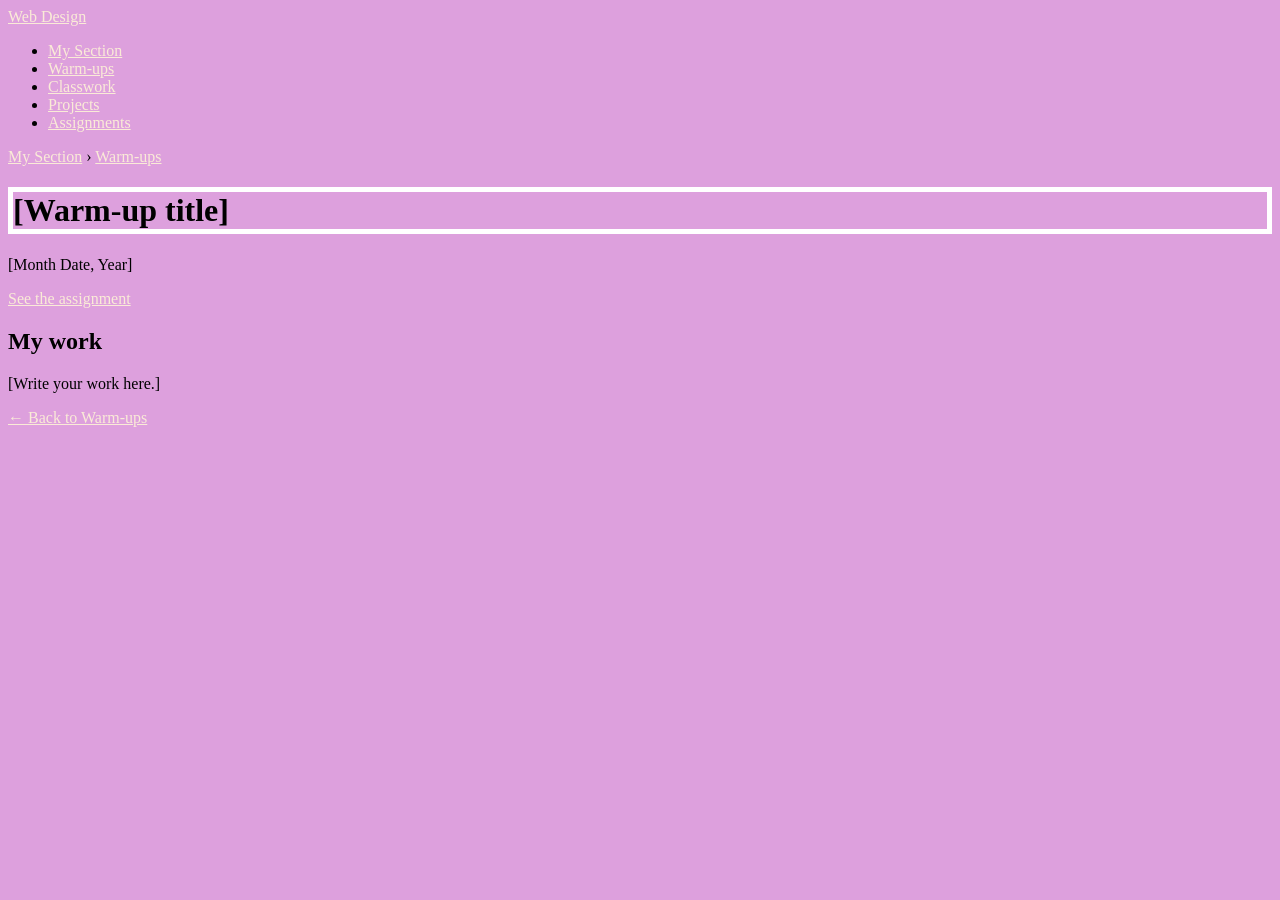
<file: warm-ups/template.html>
<!DOCTYPE html>
<html lang="en">
<head>
  <meta charset="UTF-8">
  <meta name="viewport" content="width=device-width, initial-scale=1.0">
  <title>[Warm-up title] | natali jawad's Section</title>
  <link rel="stylesheet" href="../style.css">
</head>
<body>
  <header>
    <nav>
      <a href="https://montverde-webdesign.github.io/" class="logo">Web Design</a>
      <ul>
        <li><a href="../index.html">My Section</a></li>
        <li><a href="../warm-ups/index.html">Warm-ups</a></li>
        <li><a href="../classwork/index.html">Classwork</a></li>
        <li><a href="../projects/index.html">Projects</a></li>
        <li><a href="https://montverde-webdesign.github.io/assignments.html">Assignments</a></li>
      </ul>
    </nav>
  </header>

  <main>
    <!-- HOW TO USE THIS TEMPLATE:
         1. Copy this file and paste it into this same folder.
         2. Rename the copy to the assignment's file name, like 2026-10-23-section-goals.html
         3. Change everything in [square brackets], including the title at the top.
         4. Add a link to your new page at the top of the list in index.html.
         Leave this template.html file alone so you can copy it again next time. -->

    <p class="breadcrumbs"><a href="../index.html">My Section</a> &rsaquo; <a href="index.html">Warm-ups</a></p>

    <h1>[Warm-up title]</h1>
    <p class="date">[Month Date, Year]</p>

    <!-- Link to the assignment: replace the part after # with the file name, without .html -->
    <p><a href="https://montverde-webdesign.github.io/assignments.html#2026-10-23-section-goals">See the assignment</a></p>

    <h2>My work</h2>
    <p>[Write your work here.]</p>

    <p><a href="index.html">&larr; Back to Warm-ups</a></p>
  </main>
</body>
</html>
</file>
<file: style.css>
/* ==========================================================
   My section's styles
   Every page in this section uses this one file.

   Pages in this main folder link to it with:
       <link rel="stylesheet" href="style.css">
   Pages inside warm-ups, classwork, and projects use ../ to go up a folder:
       <link rel="stylesheet" href="../style.css">

   We'll write styles here starting Monday.
   ========================================================== */
body {
    background-color: plum;
}
p{
    font-size: 16px
}
p{
    font-family:'Times New Roman', Times, serif;
}
h1 {
    border: 5px soild rgba(255, 228, 196, 0.979);
}
h1 {
    border: 5px solid white
}
a:link {
    color:antiquewhite;
}
a:visited {
color:beige;
</file>
<file: style-october.css>
/* ==========================================================
   My section's styles
   Every page in this section uses this one file.

   Pages in this main folder link to it with:
       <link rel="stylesheet" href="style.css">
   Pages inside warm-ups, classwork, and projects use ../ to go up a folder:
       <link rel="stylesheet" href="../style.css">

   We'll write styles here starting Monday.
   ========================================================== */
body {
    background-color: plum;
}
p{
    font-size: 16px
}
p{
    font-family:'Times New Roman', Times, serif;
}
h1 {
    border: 5px soild rgba(255, 228, 196, 0.979);
}
h1 {
    border: 5px solid white
}
a:link {
    color:antiquewhite;
}
a:visited 
color:beige;
/* Color boxes for my style guide */
.palette {
  list-style: none;
  padding: 0;
}

.swatch {
  display: inline-block;
  width: 28px;
  height: 28px;
  border-radius: 6px;
  border: 1px solid #999999;
  vertical-align: middle;
  margin-right: 8px;
}
</file>
